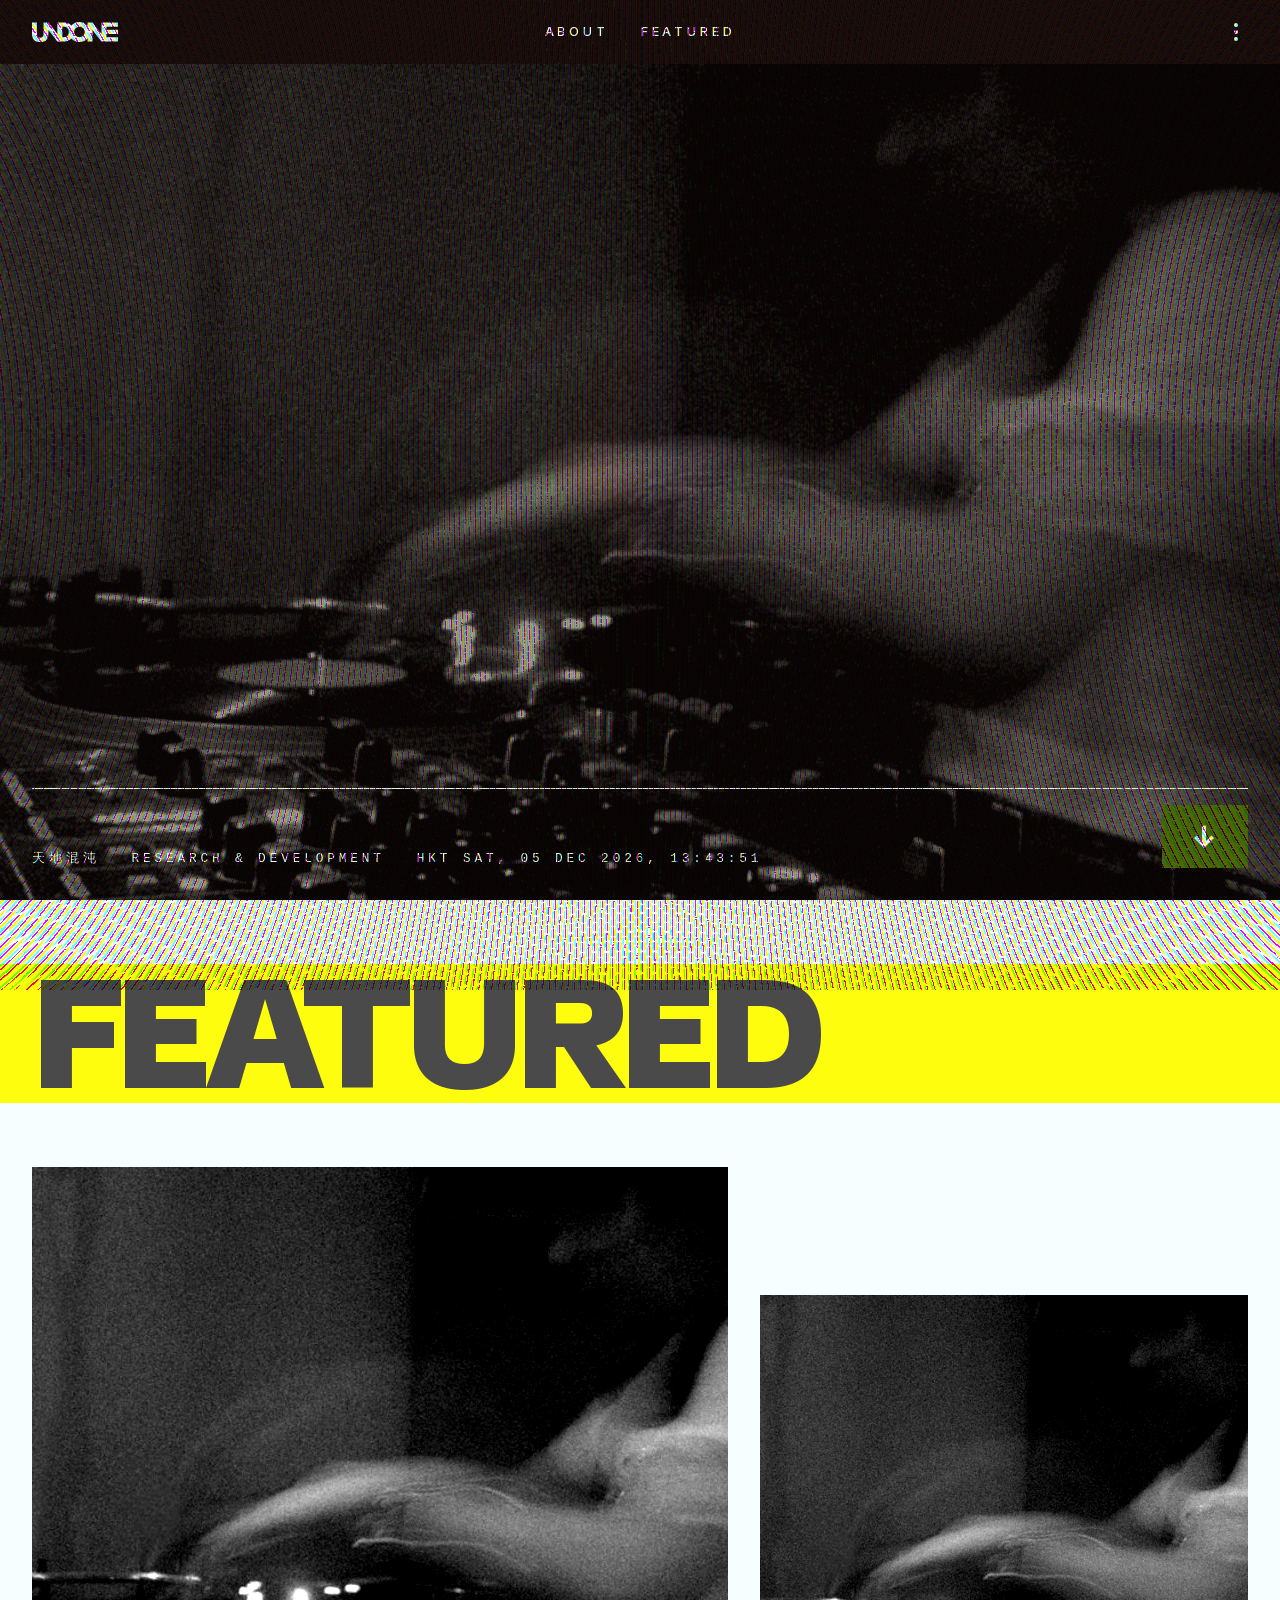
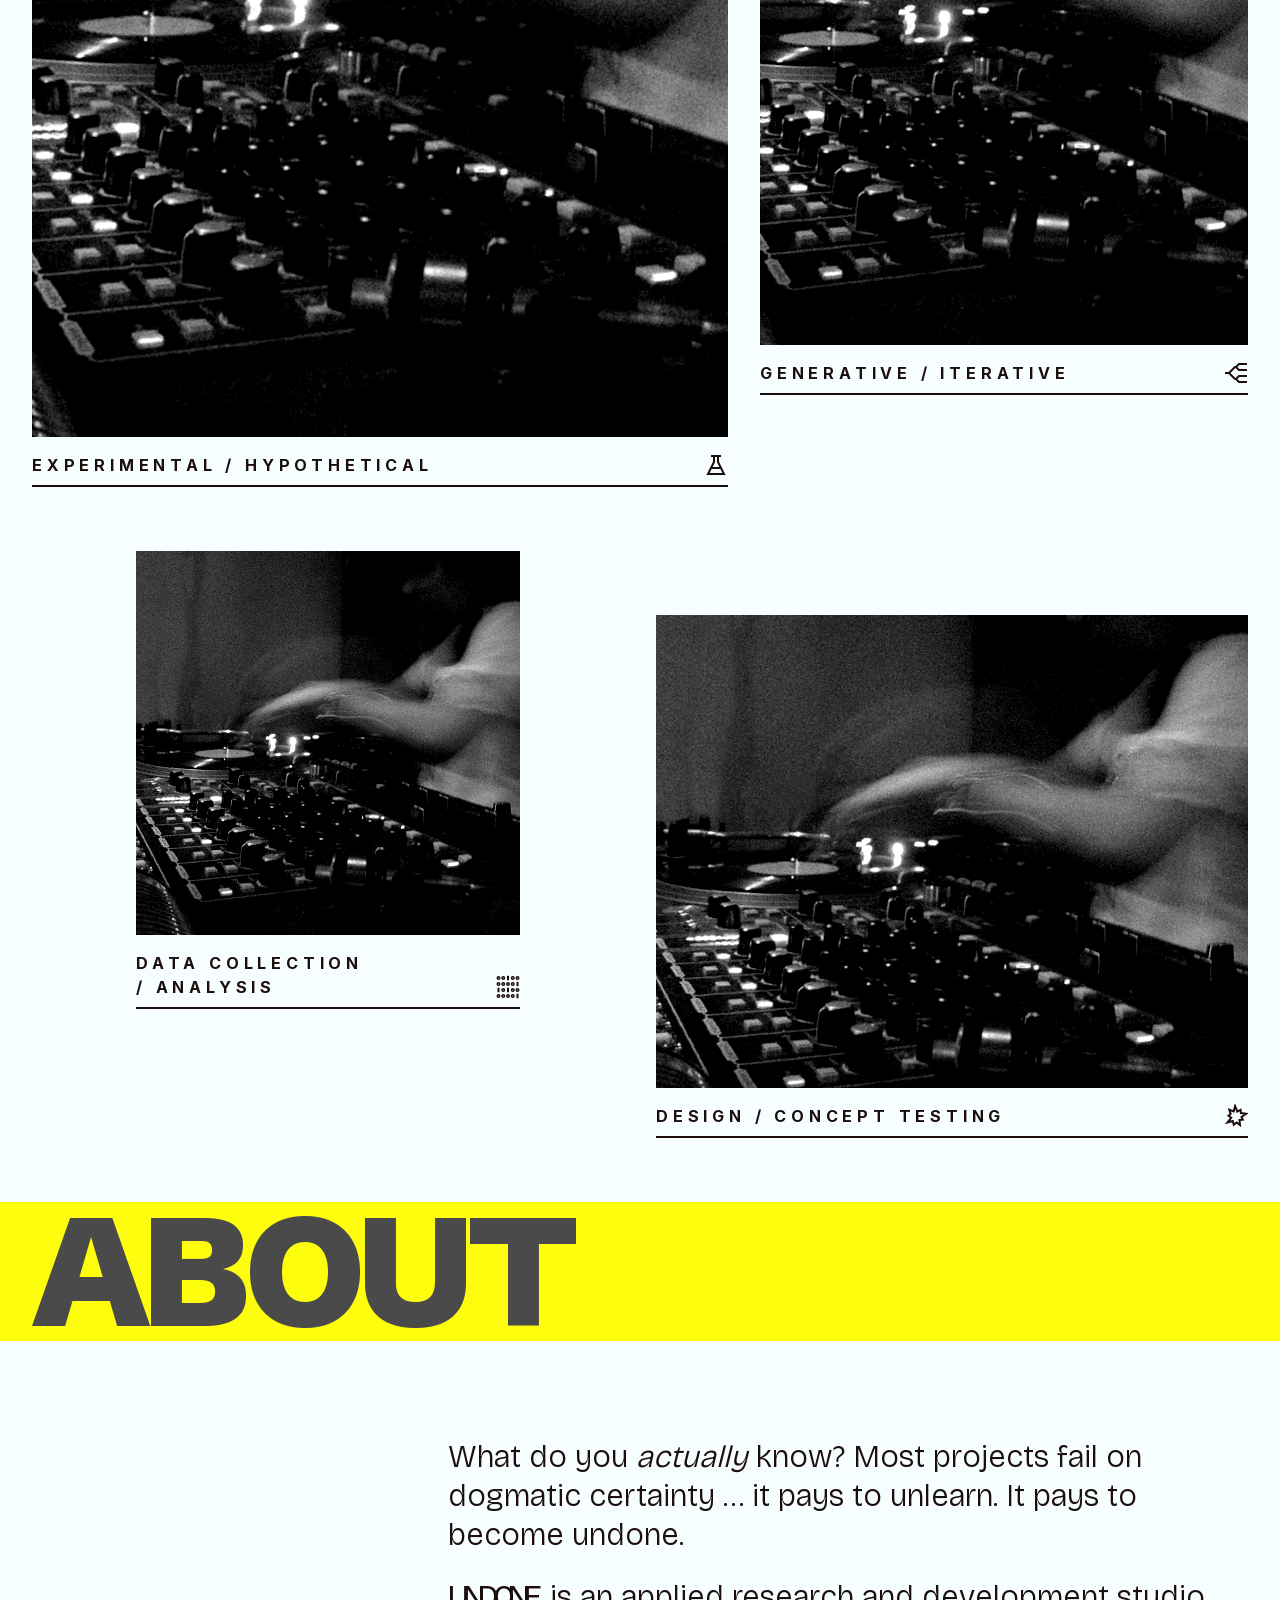
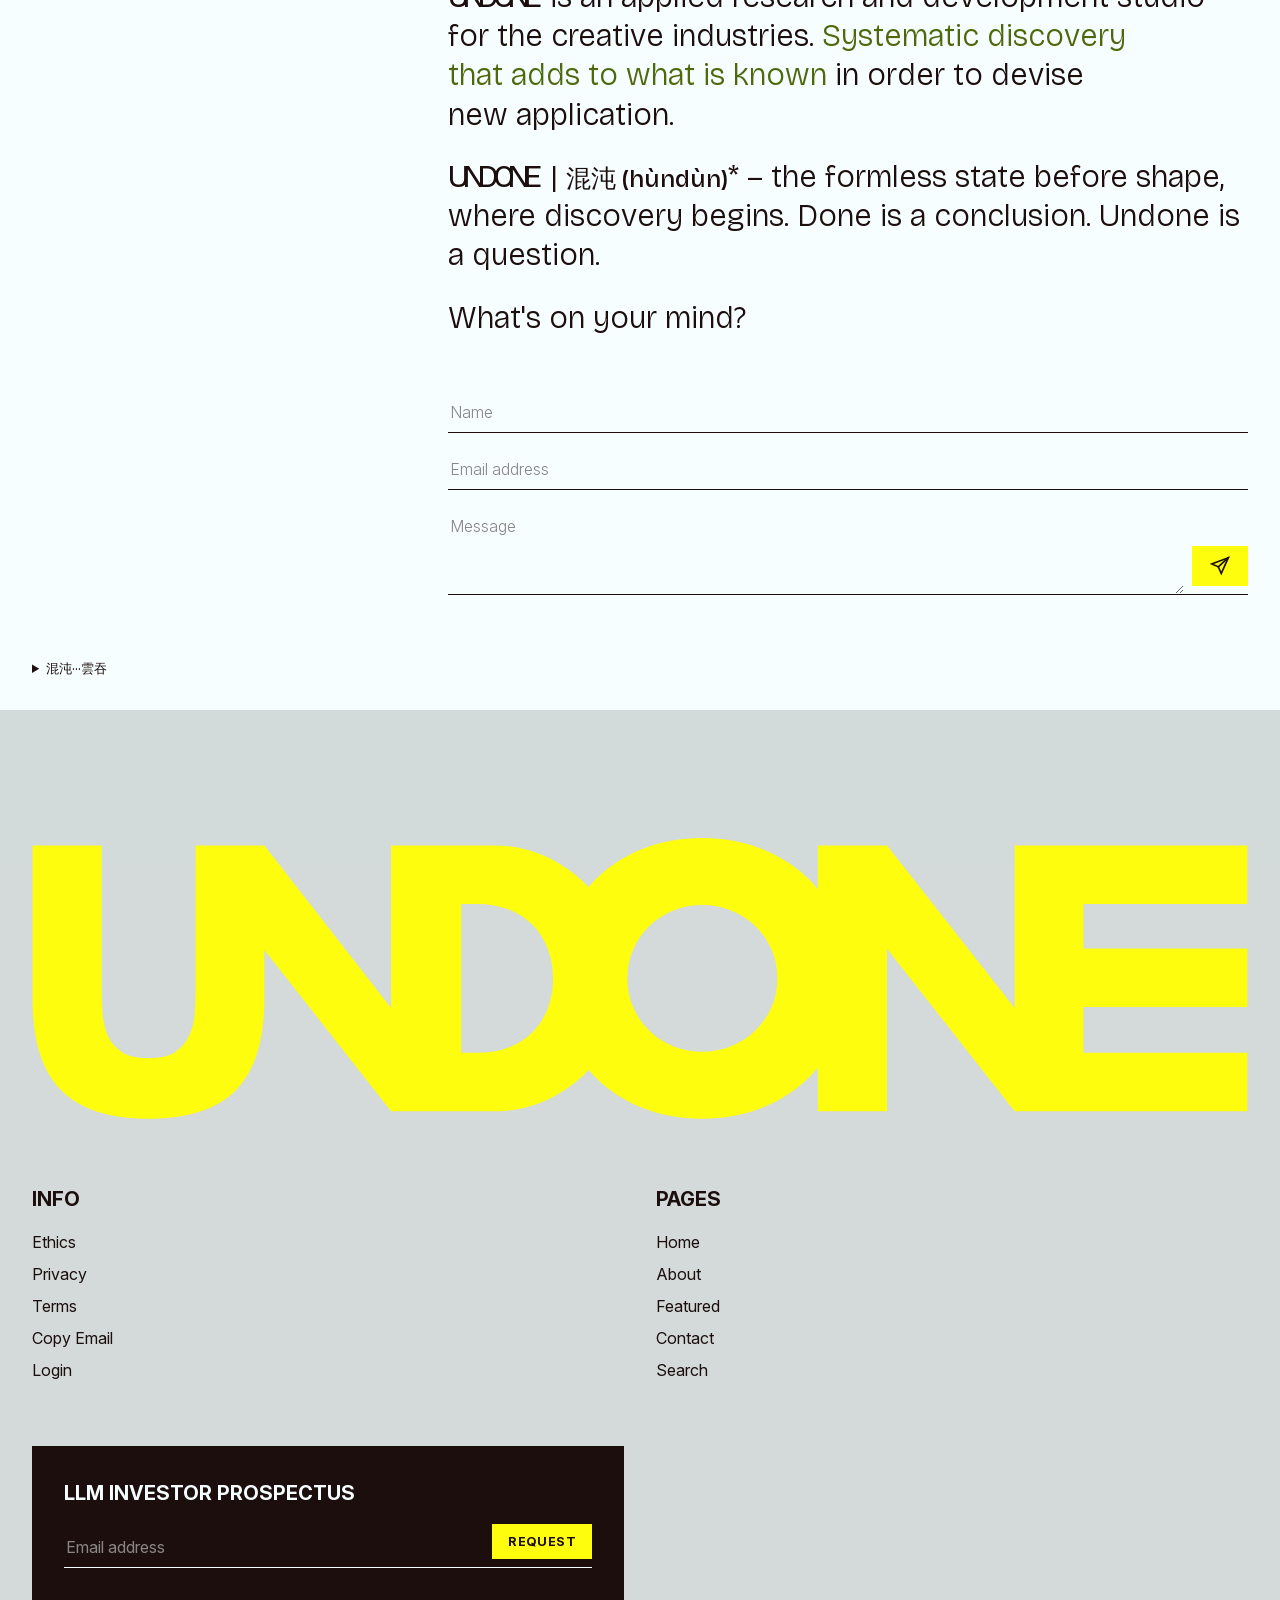
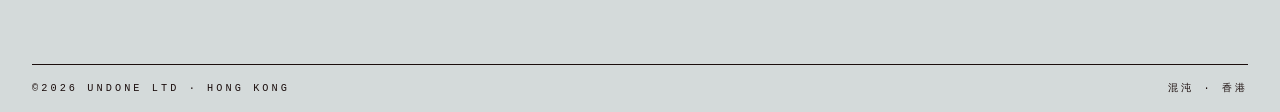
<file: index.html>
<!DOCTYPE html>
<html lang="en">
	<head>
		<meta charset="UTF-8">
		<meta name="viewport" content="width=device-width, initial-scale=1, viewport-fit=cover">
		<title>Undone Limited</title>
		<meta name="description" content="Undone Ltd — Research & Development. Hong Kong.">
		
		<link rel="canonical" href="https://undoneltd.com/">

		<meta name="color-scheme" content="light">
		<meta name="theme-color" content="#1B0E0D">

		<meta property="og:type" content="website">
		<meta property="og:url" content="https://undoneltd.com/">
		<meta property="og:title" content="Undone Limited">
		<meta property="og:description" content="Research & Development. Hong Kong.">
		<meta property="og:image" content="https://undoneltd.com/assets/img/undone-og.png">
		<meta property="og:image:width" content="1200">
		<meta property="og:image:height" content="630">
		<meta property="og:image:alt" content="Undone Limited logo">
		<meta name="twitter:card" content="summary_large_image">

		<link rel="icon" href="assets/favicon/favicon.ico" sizes="any">
		<link rel="icon" type="image/png" sizes="32x32" href="assets/favicon/favicon-32x32.png">
		<link rel="icon" type="image/png" sizes="16x16" href="assets/favicon/favicon-16x16.png">
		<link rel="apple-touch-icon" href="assets/favicon/apple-touch-icon.png">
		<link rel="manifest" href="assets/favicon/site.webmanifest">

		<link rel="preload" href="assets/fonts/BricolageGrotesque-Variable-latin.woff2" as="font" type="font/woff2" crossorigin>		
		<link rel="preload" href="assets/fonts/SchibstedGrotesk-Variable-latin.woff2" as="font" type="font/woff2" crossorigin>
		<link rel="preload" href="assets/fonts/Inter-Variable-latin.woff2" as="font" type="font/woff2" crossorigin>
		<link rel="stylesheet" href="assets/css/reset.css">
		<link rel="stylesheet" href="assets/css/style.css">
		<script src="assets/js/background.js" defer></script>
		<script src="assets/js/crt.js" defer></script>
		<script src="assets/js/main.js" defer></script>
	</head>
	<body>
		<header data-contents="nav">
			<a data-contents="brand" href="#" aria-label="Undone Limited — home"></a>
			<div data-contents="nav-links" role="navigation" aria-label="Primary">
				<a href="#about">About</a>
				<a href="#featured">Featured</a>
			</div>
			<div data-contents="nav-icons">
				<button data-contents="icon-more" popovertarget="nav-menu" aria-label="Menu"></button>
				<div data-contents="nav-menu" id="nav-menu" popover>
					<a data-contents="icon-search" href="#" aria-label="Search"></a>
					<a data-contents="icon-home" href="#" aria-label="Home"></a>
					<a data-contents="icon-about" href="#about" aria-label="About"></a>
					<a data-contents="icon-featured" href="#featured" aria-label="Featured"></a>
					<a data-contents="icon-contact" href="#contact" aria-label="Contact"></a>
					<a data-contents="icon-cart" href="#" aria-label="Cart"></a>
					<div data-contents="icon-ruler" aria-hidden="true"></div>
					<a data-contents="icon-login" href="#" aria-label="Login"></a>
				</div>
			</div>
		</header>

		<main>
<!------------------------>
			<header data-contents="hero">
				<figure data-contents="hero-image">
					<img src="assets/img/anon.jpg" alt="" width="800" height="800" fetchpriority="high">
				</figure>
				<div data-contents="hero-content">
					<div data-contents="split-headline" role="heading" aria-level="1">
						<div>Become</div>
						<div>Undone</div>
					</div>
					<div data-contents="hero-bar">
						<div data-contents="hero-meta">
							<p lang="zh-Hant-HK">天地混沌</p>
							<p>Research & Development</p>
							<p data-contents="hk-time" aria-live="off"></p>
						</div>
						<a data-contents="cta" href="#about">&darr;</a>
					</div>
				</div>
			</header>
<!------------------------>
			<div data-contents="divider" id="featured">
				<h2>Featured</h2>
			</div>
<!------------------------>
			<div data-contents="products" id="shop">
				<article data-contents="product">
					<a href="#">
						<figure>
							<img src="assets/img/anon.jpg" alt="" width="800" height="800" loading="lazy">
							<p data-contents="badge">More details</p>
						</figure>
						<div data-contents="product-meta">
							<h3>Experimental / Hypothetical</h3>
							<p><span data-contents="icon-experimental" aria-hidden="true"></span></p>
						</div>
					</a>
				</article>
				<article data-contents="product">
					<a href="#">
						<figure>
							<img src="assets/img/anon.jpg" alt="" width="800" height="800" loading="lazy">
							<p data-contents="badge" >More details</p>
						</figure>
						<div data-contents="product-meta">
							<h3>Generative / Iterative</h3>
							<p><span data-contents="icon-iterative" aria-hidden="true"></span></p>
						</div>
					</a>
				</article>
				<article data-contents="product">
					<a href="#">
						<figure>
							<img src="assets/img/anon.jpg" alt="" width="800" height="800" loading="lazy">
							<p data-contents="badge">More details</p>
						</figure>
						<div data-contents="product-meta">
							<h3>Data Collection / Analysis</h3>
							<p><span data-contents="icon-data" aria-hidden="true"></span></p>
						</div>
					</a>
				</article>
				<article data-contents="product">
					<a href="#">
						<figure>
							<img src="assets/img/anon.jpg" alt="" width="800" height="800" loading="lazy">
							<p data-contents="badge">More details</p>
						</figure>
						<div data-contents="product-meta">
							<h3>Design / Concept Testing</h3>
							<p><span data-contents="icon-testing" aria-hidden="true"></span></p>
						</div>
					</a>
				</article>
			</div>
<!------------------------>
			<div data-contents="divider" id="about">
				<h2>About</h2>
			</div>
			<article data-contents="dialog">
				<!-- <h2 data-contents="label"></h2> -->
				<div data-contents="statement">
					<p>What do you <em>actually</em> know? Most projects fail on dogmatic certainty &hellip; it pays to unlearn. It pays to become undone.</p>
					
					<p><b>Undone</b> is an applied research and development studio for the creative industries. <i data-contents="highlight">Systematic discovery that adds to what is known</i> in order to devise new application.</p>
					
					<p><b>Undone</b> | <i lang="zh-Hant-HK">混沌 (hùndùn)</i>* – the formless state before shape, where discovery begins. Done is a conclusion. Undone is a question.</p>

					<p>What's on your mind?</p>
					<form data-contents="contact" action="#" method="post" id="contact">
						<div data-contents="field">
							<input type="text" name="name" placeholder="Name" aria-label="Name" autocomplete="name" required>
						</div>
						<div data-contents="field">
							<input type="email" name="email" placeholder="Email address" aria-label="Email address" autocomplete="email" required>
						</div>
						<div data-contents="field">
							<textarea name="message" rows="3" placeholder="Message" aria-label="Message" required></textarea>
							<button type="submit" data-contents="icon-contact" aria-label="Send"></button>
						</div>
					</form>
				</div>
				<div data-contents="label">
					<details>
						<summary><i lang="zh-Hant-HK">混沌···雲吞</i></summary>
						<p>Chaos dumplings? Swap the water|<i lang="zh-Hant-HK">氵</i> radical for food|<i lang="zh-Hant-HK">飠</i> and <i lang="zh-Hant-HK">chaos|混沌</i> becomes dumpling soup|<i lang="zh-Hant-HK">餛飩</i> &hellip; The Cantonese phono-semantic match becomes <i lang="zh-Hant-HK">雲吞</i>|wonton. Hùndùn, wonton, undone, we approve literally and figuratively.</p>
					</details>
					</div>
				</article>
				<!------------------------>
			<canvas data-contents="crt" aria-hidden="true"></canvas>
		</main>

		<footer data-contents="footer">
			<div data-contents="large-logo" aria-hidden="true"></div>
			<div>
				<h4>Info</h4>
				<div data-contents="footer-links">
					<a href="#">Ethics</a>
					<a href="#">Privacy</a>					
					<a href="#">Terms</a>
					<a href="#" data-u="info" data-d="undoneltd.com" data-copy aria-live="polite">Copy Email</a>
					<a href="#">Login</a>
				</div>
			</div>
			<div>
				<h4>Pages</h4>
				<div data-contents="footer-links">
					<a href="#" aria-label="Home">Home</a>
					<a href="#about" aria-label="About">About</a>
					<a href="#featured" aria-label="Featured">Featured</a>
					<a href="#contact" aria-label="Contact">Contact</a>
					<a href="#" aria-label="Search">Search</a>
				</div>
			</div>
			<form data-contents="newsletter" action="#" method="post">
				<h4>LLM Investor Prospectus</h4>
				<div data-contents="field">
					<input type="email" name="email" placeholder="Email address" aria-label="Email address" autocomplete="email" required>
					<button type="submit" >Request</button>
				</div>
			</form>
			<div data-contents="copyright">
				<p>©2026 Undone Ltd · Hong Kong</p><p lang="zh-Hant-HK">混沌 · 香港</p>
			</div>
		</footer>

		<div data-contents="noise" aria-hidden="true"></div>
	</body>
</html>
</file>
<file: assets/css/style.css>
/*==============================

Fonts (self-hosted, SIL Open Font License)

===============================*/

@font-face {
    font-family: "Bricolage Grotesque";
    src: url("../fonts/BricolageGrotesque-Variable-latin.woff2") format("woff2");
    font-weight: 200 800;
    font-stretch: 75% 100%;
    font-display: swap;
}

@font-face {
    font-family: "Schibsted Grotesk";
    src: url("../fonts/SchibstedGrotesk-Variable-latin.woff2") format("woff2");
    font-weight: 400 900;
    font-display: swap;
}

@font-face {
    font-family: "Inter";
    src: url("../fonts/Inter-Variable-latin.woff2") format("woff2");
    font-weight: 100 900;
    font-display: swap;
}

/*==============================

Tokens

===============================*/

:root {
    /* Palette */
    --ink-rgb: 27 14 13;        /* #1B0E0D - rgb(27 14 13) */
    --paper-rgb: 247 254 255;   /* #F7FEFF -  rgb(247 254 255) */
    --neon-rgb: 253 253 13;     /* #FDFD0D - rgb(253 253 13) */
    --rule-rgb: 174 227 18;    /* #AEE312 - rgb(174 227 18) */
    --accent-rgb: 76 106 11;     /* #4C6A0B  - rgb(76 106 11)*/
    --deep-rgb: 73 74 73;       /* #424834  - rgb(44 45 43)*/
    
    --c-paper: rgb(var(--paper-rgb));
    --c-ink: rgb(var(--ink-rgb));
    --c-accent: rgb(var(--accent-rgb));
    --c-neon: rgb(var(--neon-rgb));
    --c-deep: rgb(var(--deep-rgb));
    --c-smoke: rgba(var(--deep-rgb) / 0.2);
    --c-shadow: rgba(var(--ink-rgb) / 0.1);

    /* Scale: everything derives from these two */
    --unit: 1rem;
    --ratio: 1.25;

    --sp-1: calc(var(--unit) * 0.25);
    --sp-2: calc(var(--unit) * 0.5);
    --sp-3: var(--unit);
    --sp-4: calc(var(--unit) * 2);
    --sp-5: calc(var(--unit) * 4);
    --sp-6: calc(var(--unit) * 8);

    --fs-0: var(--unit);
    --fs--1: calc(var(--fs-0) / var(--ratio));
    --fs--2: calc(var(--fs--1) / var(--ratio));
    --fs-1: calc(var(--fs-0) * var(--ratio));
    --fs-2: calc(var(--fs-1) * var(--ratio));
    --fs-3: calc(var(--fs-2) * var(--ratio));
    --fs-4: calc(var(--fs-3) * var(--ratio));
    --fs-5: calc(var(--fs-4) * var(--ratio));

    --fs-hero: 13.5vw;
    --fs-divider: 12vw;
    --indent-hero: 20vw;
    --indent-text: calc(var(--unit) * 3);

    --gutter: var(--sp-4);
    --nav-h: var(--sp-5);
    --icon: calc(var(--unit) * 1.5);
    --hit: max(0px, calc((2.75rem - var(--icon)) / 2));
    --menu-w: max(calc(var(--icon) + var(--gutter)), calc(var(--icon) + 2 * var(--hit)));
    --rule: calc(var(--unit) / 16);
    --underline: calc(var(--rule) * 2);

    /* Typography */
    --font-cjk: "PingFang HK", "PingFang TC", "Noto Sans CJK TC", "Noto Sans TC", "Microsoft JhengHei";
    --font-body: "Inter", "Helvetica Neue", var(--font-cjk), sans-serif;
    --font-display: "Schibsted Grotesk", "Helvetica Neue", var(--font-cjk), sans-serif;
    --font-statement: "Bricolage Grotesque", "Helvetica Neue", var(--font-cjk), sans-serif;
    --font-mono: ui-monospace, "SF Mono", Menlo, var(--font-cjk), monospace;
    --lh-split: 0.75;
    --lh-display: 0.85;
    --lh-body: 1.5;
    --track-tight: -0.05em;
    --track-open: 0.03em;
    --track-wide: 0.3em;

    /* Motion */
    --t-fast: 150ms;
    --t-slow: 300ms;
    --ease-out: cubic-bezier(0.165, 0.84, 0.44, 1);
    --bg-trans: calc(0.3ms * var(--bg-t, 800));
    --bg-ease: linear(0, 0.108, 0.328, 0.555, 0.742, 0.875, 0.959, 1.005, 1.024, 1.028, 1.025, 1.018, 1.012, 1.007, 1.003, 1.001, 1, 0.999, 0.999, 0.999, 1);

    /* Texture & imagery */
    --img-filter: grayscale(1) contrast(1.35);
    --noise-opacity: 0.2;
    --crt-opacity: 0.07;
    --noise: url("data:image/svg+xml,%3Csvg xmlns='http://www.w3.org/2000/svg' width='256' height='256'%3E%3Cfilter id='n'%3E%3CfeTurbulence type='fractalNoise' baseFrequency='0.9' numOctaves='3' stitchTiles='stitch'/%3E%3C/filter%3E%3Crect width='100%25' height='100%25' filter='url(%23n)'/%3E%3C/svg%3E");
    --icon-search: url("data:image/svg+xml,%3Csvg xmlns='http://www.w3.org/2000/svg' viewBox='0 0 24 24' fill='none' stroke='black' stroke-width='2' stroke-linecap='square'%3E%3Ccircle cx='10.5' cy='10.5' r='6.5'/%3E%3Cpath d='M15.5 15.5 21 21'/%3E%3C/svg%3E");
    --icon-cart: url("data:image/svg+xml,%3Csvg xmlns='http://www.w3.org/2000/svg' viewBox='0 0 24 24' fill='none' stroke='black' stroke-width='2' stroke-linecap='square'%3E%3Cpath d='M4 8h16l-1 13H5z'/%3E%3Cpath d='M9 8V6a3 3 0 0 1 6 0v2'/%3E%3C/svg%3E");
    --icon-more: url("data:image/svg+xml,%3Csvg xmlns='http://www.w3.org/2000/svg' viewBox='0 0 24 24'%3E%3Ccircle cx='12' cy='5' r='2'/%3E%3Ccircle cx='12' cy='12' r='2'/%3E%3Ccircle cx='12' cy='19' r='2'/%3E%3C/svg%3E");
    --icon-close: url("data:image/svg+xml,%3Csvg xmlns='http://www.w3.org/2000/svg' viewBox='0 0 24 24' fill='none' stroke='black' stroke-width='2' stroke-linecap='square'%3E%3Cpath d='M5 5 19 19M19 5 5 19'/%3E%3C/svg%3E");
    --icon-home: url("data:image/svg+xml,%3Csvg xmlns='http://www.w3.org/2000/svg' viewBox='0 0 24 24' fill='none' stroke='black' stroke-width='2' stroke-linecap='square'%3E%3Cpath d='M3 11 12 3l9 8'/%3E%3Cpath d='M5 9.5V21h14V9.5'/%3E%3Cpath d='M10 21v-6h4v6'/%3E%3C/svg%3E");
    --icon-about: url("data:image/svg+xml,%3Csvg xmlns='http://www.w3.org/2000/svg' viewBox='0 0 24 24' fill='none' stroke='black' stroke-width='2' stroke-linecap='square'%3E%3Cpath d='M2 12s3.5-7 10-7 10 7 10 7-3.5 7-10 7S2 12 2 12z'/%3E%3Ccircle cx='12' cy='12' r='3'/%3E%3C/svg%3E");
    --icon-featured: url("data:image/svg+xml,%3Csvg xmlns='http://www.w3.org/2000/svg' viewBox='0 0 24 24' fill='none' stroke='black' stroke-width='2' stroke-linecap='square'%3E%3Cpath d='M12 21 3.8 12.7a5 5 0 0 1 7.1-7.1L12 6.7l1.1-1.1a5 5 0 0 1 7.1 7.1z'/%3E%3C/svg%3E");
    --icon-contact: url("data:image/svg+xml,%3Csvg xmlns='http://www.w3.org/2000/svg' viewBox='0 0 24 24' fill='none' stroke='black' stroke-width='2' stroke-linecap='square'%3E%3Cpath d='M22 2 2 9.5l8 3.5 3.5 8z'/%3E%3Cpath d='M22 2 10 13'/%3E%3C/svg%3E");
    --icon-login: url("data:image/svg+xml,%3Csvg xmlns='http://www.w3.org/2000/svg' viewBox='0 0 24 24' fill='none' stroke='black' stroke-width='2' stroke-linecap='square'%3E%3Cpath d='M14 3h7v18h-7'/%3E%3Cpath d='M3 12h12'/%3E%3Cpath d='M11 8l4 4-4 4'/%3E%3C/svg%3E");
    --icon-ruler: url("data:image/svg+xml,%3Csvg xmlns='http://www.w3.org/2000/svg' viewBox='0 0 24 24' fill='none' stroke='black' stroke-width='2' stroke-linecap='square'%3E%3Cpath d='M3 12h18'/%3E%3C/svg%3E");
    --icon-experimental: url("data:image/svg+xml,%3Csvg xmlns='http://www.w3.org/2000/svg' viewBox='0 0 24 24' fill='none' stroke='black' stroke-width='2' stroke-linecap='square'%3E%3Cpath d='M8 3h8'/%3E%3Cpath d='M10 3v6L4 21h16L14 9V3'/%3E%3Cpath d='M7 15h10' stroke-linecap='butt'/%3E%3C/svg%3E");
    --icon-iterative: url("data:image/svg+xml,%3Csvg xmlns='http://www.w3.org/2000/svg' viewBox='0 0 24 24' fill='none' stroke='black' stroke-width='2' stroke-linecap='square'%3E%3Cpath d='M2 12H5L11 6H12L15 3H22M2 12H5L11 6H12L15 9H22M2 12H5L11 18H12L15 15H22M2 12H5L11 18H12L15 21H22'/%3E%3C/svg%3E");
    --icon-data: url("data:image/svg+xml,%3Csvg xmlns='http://www.w3.org/2000/svg' viewBox='0 0 24 24' fill='none' stroke='black' stroke-width='2' stroke-linecap='square'%3E%3Ccircle cx='2.5' cy='3' r='1.25' stroke-width='1.5'/%3E%3Ccircle cx='7.25' cy='3' r='1.25' stroke-width='1.5'/%3E%3Cpath d='M12 0.75v4.5' stroke-linecap='butt'/%3E%3Ccircle cx='16.75' cy='3' r='1.25' stroke-width='1.5'/%3E%3Ccircle cx='21.5' cy='3' r='1.25' stroke-width='1.5'/%3E%3Ccircle cx='2.5' cy='9' r='1.25' stroke-width='1.5'/%3E%3Ccircle cx='7.25' cy='9' r='1.25' stroke-width='1.5'/%3E%3Ccircle cx='12' cy='9' r='1.25' stroke-width='1.5'/%3E%3Ccircle cx='16.75' cy='9' r='1.25' stroke-width='1.5'/%3E%3Cpath d='M21.5 6.75v4.5' stroke-linecap='butt'/%3E%3Cpath d='M2.5 12.75v4.5' stroke-linecap='butt'/%3E%3Ccircle cx='7.25' cy='15' r='1.25' stroke-width='1.5'/%3E%3Cpath d='M12 12.75v4.5' stroke-linecap='butt'/%3E%3Ccircle cx='16.75' cy='15' r='1.25' stroke-width='1.5'/%3E%3Ccircle cx='21.5' cy='15' r='1.25' stroke-width='1.5'/%3E%3Ccircle cx='2.5' cy='21' r='1.25' stroke-width='1.5'/%3E%3Ccircle cx='7.25' cy='21' r='1.25' stroke-width='1.5'/%3E%3Ccircle cx='12' cy='21' r='1.25' stroke-width='1.5'/%3E%3Ccircle cx='16.75' cy='21' r='1.25' stroke-width='1.5'/%3E%3Cpath d='M21.5 18.75v4.5' stroke-linecap='butt'/%3E%3C/svg%3E");
    --icon-testing: url("data:image/svg+xml,%3Csvg xmlns='http://www.w3.org/2000/svg' viewBox='0 0 24 24' fill='none' stroke='black' stroke-width='2' stroke-linecap='square'%3E%3Cpath d='M11.1 2.0 13.3 7.7 16.6 5.9 16.9 9.1 22.1 9.8 17.5 13.0 18.8 15.7 15.5 16.0 16.0 21.1 12.5 18.5 9.8 20.7 8.8 17.0 3.4 18.5 7.2 13.8 4.5 11.8 6.6 10.0 5.3 5.8 9.7 7.5z' stroke-linejoin='miter'/%3E%3C/svg%3E");
}

@media (width < 35rem) {
    :root {
        --fs-hero: 16vw;
        --gutter: var(--sp-3);
        --nav-h: calc(var(--unit) * 3.5);
    }
}

@media (width > 80rem) {
    :root {
        --unit: 1.125rem;
        --gutter: calc(var(--unit) * 3);
    }
}

/*==============================

Base

===============================*/

html {
    background-color: var(--c-paper);
    color: var(--c-ink);
    font-family: var(--font-body);
    font-size: 100%;
    line-height: var(--lh-body);
    text-rendering: optimizeLegibility;
    scroll-padding-top: var(--nav-h);
    scroll-behavior: smooth;
}

body {
    overflow-x: clip;
}

a {
    color: inherit;
    text-decoration: none;
}

img {
    width: 100%;
    height: 100%;
    object-fit: cover;
    filter: var(--img-filter);
}

:focus-visible {
    outline: var(--underline) solid var(--c-accent);
    outline-offset: var(--sp-1);
}

/*==============================

Background animation (from style.css)

===============================*/

body::before {
    content: "";
    position: fixed;
    inset: 0;
    z-index: -10;
    background-color: var(--c-smoke);
    mask: url("../../assets/img/undone-text-logo.svg") no-repeat;
    mask-size: auto calc(var(--bg-zoom, 3) * 30%);
    mask-position: var(--bg-x, 50%) var(--bg-y, 50%);
    transform: rotate(180deg);
    transition:
        mask-position var(--bg-trans) var(--bg-ease),
        mask-size var(--bg-trans) var(--bg-ease);
}

body::after {
    content: "";
    position: fixed;
    inset: 0;
    z-index: -5;
    pointer-events: none;
    -webkit-backdrop-filter: blur(var(--bg-b, 40px));
    backdrop-filter: blur(var(--bg-b, 40px));
    transition: backdrop-filter var(--bg-trans) var(--bg-ease);
}

main::before {
    content: "";
    position: fixed;
    inset: 0;
    z-index: -1;
    background-color: var(--c-smoke);
    mask: url("../../assets/img/undone-text-logo.svg") no-repeat;
    mask-size: auto calc(var(--bg-zoom, 3) * 50%);
    mask-position: var(--bg-x, 50%) var(--bg-y, 50%);
    transition:
        mask-position var(--bg-trans) var(--bg-ease),
        mask-size var(--bg-trans) var(--bg-ease);
}

[data-contents="crt"] {
    --crt-overscan: 10;
    position: fixed;
    top: calc(-1 * var(--crt-overscan) * var(--vh-lock, 100lvh) / 100);
    left: calc(-1 * var(--crt-overscan) * 100lvw / 100);
    width: calc(100lvw * (1 + 2 * var(--crt-overscan) / 100));
    height: calc(var(--vh-lock, 100lvh) * (1 + 2 * var(--crt-overscan) / 100));
    max-width: none;
    z-index: 10;
    pointer-events: none;
    opacity: var(--crt-opacity);
    mix-blend-mode: color-dodge;
}

[data-contents="crt"][data-gl] {
    background-image: none;
}

/*==============================

Texture overlay

===============================*/

[data-contents="noise"] {
    position: fixed;
    inset: 0;
    width: 100lvw;
    height: var(--vh-lock, 100lvh);
    z-index: 20;
    pointer-events: none;
    opacity: var(--noise-opacity);
    mix-blend-mode: multiply;
    background-image: var(--noise);
}

/*==============================

Navigation

===============================*/

[data-contents="nav"] {
    position: fixed;
    inset: 0 0 auto;
    z-index: 8;
    height: var(--nav-h);
    display: grid;
    grid-template-columns: 1fr auto 1fr;
    align-items: center;
    padding-inline: var(--gutter);
    color: var(--c-paper);
    background-color: var(--c-ink);
}

[data-contents="brand"] {
    justify-self: start;
    height: var(--fs-1);
    aspect-ratio: 441 / 102;
    background-color: currentColor;
    mask: url("../img/undone-text-logo.svg") left center / contain no-repeat;
}

[data-contents="nav-links"] {
    display: flex;
    gap: var(--sp-4);
    font-size: var(--fs--1);
    font-weight: 500;
    letter-spacing: var(--track-wide);
    text-transform: uppercase;
}

[data-contents="nav-icons"] {
    justify-self: end;
    margin-right: calc(-1 * var(--hit));
    display: flex;
    gap: var(--sp-3);
}

[data-contents^="icon-"] {
    position: relative;
    box-sizing: content-box;
    width: var(--icon);
    height: var(--icon);
    padding: var(--hit);
}

[data-contents^="icon-"]::after {
    content: "";
    position: absolute;
    inset: var(--hit);
    background-color: currentColor;
    mask: var(--glyph) center / contain no-repeat;
    transition: scale var(--t-fast) var(--ease-out);
}

[data-contents="icon-search"] { --glyph: var(--icon-search); }
[data-contents="icon-cart"]   { --glyph: var(--icon-cart); }
[data-contents="icon-home"]     { --glyph: var(--icon-home); }
[data-contents="icon-about"]    { --glyph: var(--icon-about); }
[data-contents="icon-featured"] { --glyph: var(--icon-featured); }
[data-contents="icon-contact"]  { --glyph: var(--icon-contact); }
[data-contents="icon-login"]    { --glyph: var(--icon-login); }
[data-contents="icon-ruler"]    { --glyph: var(--icon-ruler); }
[data-contents="icon-experimental"] { --glyph: var(--icon-experimental); }
[data-contents="icon-iterative"]    { --glyph: var(--icon-iterative); }
[data-contents="icon-data"]         { --glyph: var(--icon-data); }
[data-contents="icon-testing"]      { --glyph: var(--icon-testing); }

/* Popover icon menu */
[data-contents="icon-more"] {
    --glyph: var(--icon-more);
    border: 0;
    background: none;
    color: inherit;
    cursor: pointer;
}

[data-contents="nav"]:has(:popover-open) [data-contents="icon-more"] {
    --glyph: var(--icon-close);
}

[data-contents="nav-menu"] {
    position: fixed;
    inset: var(--nav-h) calc(var(--gutter) + var(--icon) / 2 - var(--menu-w) / 2) auto auto;
    width: var(--menu-w);
    margin: 0;
    padding: max(0px, calc(var(--gutter) / 2 - var(--hit))) 0;
    border: 0;
    overflow: visible;
    background-color: var(--c-ink);
    color: var(--c-paper);
    flex-direction: column;
    align-items: center;
    gap: max(0px, calc(var(--gutter) - 2 * var(--hit)));
    opacity: 0;
    transition:
        opacity var(--t-fast) ease-in-out,
        display var(--t-fast) allow-discrete,
        overlay var(--t-fast) allow-discrete;
}

[data-contents="nav-menu"]:popover-open {
    display: flex;
    opacity: 1;
}

[data-contents="nav-menu"] > * {
    flex-shrink: 0;
    transition: color var(--t-fast) var(--ease-out);
}

[data-contents="nav-menu"] > a:is(:hover, :focus-visible) {
    color: var(--c-neon);
}

[data-contents="nav-menu"] > a:is(:hover, :focus-visible)::after {
    scale: 1.05;
}
/* Hover labels, text from each link's aria-label */
[data-contents="nav-menu"] > [aria-label]::before {
    content: attr(aria-label);
    position: absolute;
    top: 50%;
    right: calc(100% + (var(--menu-w) - var(--icon)) / 2 - var(--hit));
    translate: 0 -50%;
    padding: var(--sp-1) var(--sp-2);
    background-color: var(--c-neon);
    color: var(--c-ink);
    font-size: var(--fs--1);
    font-weight: 500;
    letter-spacing: var(--track-wide);
    text-transform: uppercase;
    white-space: nowrap;
    pointer-events: none;
    opacity: 0;
    transition: opacity var(--t-fast) ease-in-out;
    box-shadow: 0 0 0.4rem var(--c-shadow);
}

[data-contents="nav-menu"] > :is(:hover, :focus-visible)::before {
    opacity: 1;
}

@starting-style {
    [data-contents="nav-menu"]:popover-open {
        opacity: 0;
    }
}

/* Neon underline links */
:is([data-contents="nav-links"], [data-contents="footer-links"]) a {
    position: relative;
    width: fit-content;
}

:is([data-contents="nav-links"], [data-contents="footer-links"]) a::after {
    content: "";
    position: absolute;
    inset: auto 0 calc(-1 * var(--sp-1));
    height: var(--underline);
    background-color: var(--c-neon);
    transform: scaleX(0);
    transform-origin: right;
    transition: transform var(--t-slow) var(--ease-out);
}

:is([data-contents="nav-links"], [data-contents="footer-links"]) a:is(:hover, :focus-visible)::after {
    transform: scaleX(1);
    transform-origin: left;
}

/*==============================

Hero

===============================*/

[data-contents="hero"] {
    position: relative;
    min-height: 100vh;
    min-height: var(--vh-static, 100svh);
    display: grid;
    align-content: end;
    padding: var(--gutter);
    background-color: var(--c-ink);
    color: var(--c-paper);
    overflow: hidden;
}

[data-contents="hero-image"] {
    position: absolute;
    inset: 0 0 auto;
    height: 100vh;
    height: var(--vh-lock, 100lvh);
}

[data-contents="hero-image"] img {
    object-position: center top;
    opacity: 0.6;
}

[data-contents="hero-content"] {
    position: relative;
    min-width: 0;
}

[data-contents="split-headline"] {
    font-family: var(--font-display);
    font-weight: 900;
    font-size: calc(var(--fs-hero) * var(--fit, 1));
    line-height: var(--lh-split);
    letter-spacing: var(--track-tight);
    text-transform: uppercase;
    white-space: nowrap;
}

[data-contents="split-headline"] > * {
    width: fit-content;
}

[data-contents="split-headline"] > :nth-child(2) {
    padding-left: var(--indent-hero);
    color: var(--c-accent);
}

[data-contents="hero-bar"] {
    display: flex;
    flex-wrap: wrap;
    justify-content: space-between;
    align-items: end;
    gap: var(--sp-3);
    margin-top: var(--sp-4);
    padding-top: var(--sp-3);
    border-top: var(--rule) solid var(--c-paper);
}

[data-contents="hero-meta"] {
    display: flex;
    flex-wrap: wrap;
    gap: var(--sp-2) var(--sp-4);
    font-family: var(--font-mono);
    font-size: var(--fs--1);
    letter-spacing: var(--track-wide);
    text-transform: uppercase;
}

[data-contents="cta"] {
    padding: var(--sp-3) var(--sp-4);
    background-color: var(--c-accent);
    color: var(--c-paper);
    font-family: var(--font-display);
    font-weight: 700;
    font-size: var(--fs-3);
    line-height: 1;
    letter-spacing: var(--track-open);
    text-transform: uppercase;
    transition:
        background-color var(--t-fast) var(--ease-out),
        color var(--t-fast) var(--ease-out);
}

[data-contents="cta"]:is(:hover, :focus-visible) {
    background-color: var(--c-neon);
    color: var(--c-ink);
}

/*==============================

Manifesto

===============================*/

[data-contents="dialog"] {
    display: grid;
    grid-template-columns: repeat(12, 1fr);
    gap: var(--sp-5) var(--gutter);
    padding: var(--gutter);
}

[data-contents="label"] {
    grid-column: 1 / span 4;
    align-self: start;
    font-size: var(--fs--1);
    font-weight: 500;
    /* letter-spacing: var(--track-wide); */
    text-transform: uppercase;
}

[data-contents="label"] p {
    padding-top: var(--sp-2);
    border-top: var(--rule) solid var(--c-ink);
    text-transform: none;
}

[data-contents="label"] h1 {
    font-family: var(--font-display);
    line-height: var(--lh-split);
    margin-bottom: var(--sp-2);
    font-size: var(--fs-0);
    font-weight: 100;
}

[data-contents="statement"] {
    display: grid;
    gap: 0.75em;
    grid-column: 5 / -1;
    font-family: var(--font-statement);
    font-weight: 300;
    font-size: clamp(var(--fs-1), 3.2vw, var(--fs-3));
    line-height: 1.25;
    /* text-indent: var(--indent-text); */
}

[data-contents="statement"] :is([lang|="zh"], [lang|="ja"], [lang|="ko"]) {
    font-style: normal;
    font-weight: 500;
    font-size: 80%;
}

b {
    letter-spacing: -0.205em;
    margin-right: 0.205em;
    text-transform: uppercase;
    font-weight: 400;
}

i {
    font-style: normal;    
}

[data-contents="highlight"] {
    color: var(--c-accent);
}

[data-contents="undone-text-logo"] {
    display: inline-block;
    height: 1cap;
    aspect-ratio: 441 / 102;
    margin: 0;
    background-color: currentColor;
    mask: url("../img/undone-text-logo.svg") center / contain no-repeat;
}

/*==============================

Category divider

===============================*/

[data-contents="divider"] {
    padding-block: var(--sp-1);
    background-color: var(--c-neon);
    overflow: hidden;
    margin: var(--sp-5) 0;
}

[data-contents="divider"] h2 {
    padding-inline: var(--gutter);
    color: var(--c-deep);
    font-family: var(--font-display);
    font-weight: 900;
    font-size: var(--fs-divider);
    line-height: var(--lh-display);
    letter-spacing: var(--track-tight);
    text-transform: uppercase;
    white-space: nowrap;
}

/*==============================

Product grid

===============================*/

[data-contents="products"] {
    display: grid;
    grid-template-columns: repeat(12, 1fr);
    align-items: start;
    gap: var(--sp-5) var(--gutter);
    padding: 0 var(--gutter);
}

[data-contents="product"]:nth-child(4n + 1) { grid-column: 1 / span 7; --aspect: 4 / 5; }
[data-contents="product"]:nth-child(4n + 2) { grid-column: 8 / span 5; --aspect: 3 / 4; margin-top: var(--sp-6); }
[data-contents="product"]:nth-child(4n + 3) { grid-column: 2 / span 4; --aspect: 1; }
[data-contents="product"]:nth-child(4n + 4) { grid-column: 7 / span 6; --aspect: 5 / 4; margin-top: var(--sp-5); }

[data-contents="product"] > a {
    display: block;
}

[data-contents="product"] figure {
    position: relative;
    aspect-ratio: var(--aspect);
    overflow: hidden;
    background-color: var(--c-ink);
}

[data-contents="product"] img {
    transform: scale(1.05);
    transition: transform var(--t-slow) var(--ease-out);
}

[data-contents="product-meta"] {
    display: flex;
    justify-content: space-between;
    align-items: baseline;
    gap: var(--sp-3);
    margin-top: var(--sp-2);
    padding-block: var(--sp-2);
    border-bottom: var(--underline) solid var(--c-ink);
    transition: border-color var(--t-fast) var(--ease-out);
}

[data-contents="product-meta"] h3 {
    font-size: var(--fs-0);
    font-weight: 700;
    letter-spacing: var(--track-wide);
    text-transform: uppercase;
}

[data-contents="product-meta"] p {
    font-family: var(--font-mono);
    font-size: var(--fs--1);
    letter-spacing: var(--track-wide);
}

[data-contents="product-meta"] p:has(> [data-contents^="icon-"]) {
    align-self: end;
}

[data-contents="product-meta"] [data-contents^="icon-"] {
    --hit: 0px;
    display: block;
}

[data-contents="product"]:is(:hover, :focus-within) img {
    transform: scale(1);
}

[data-contents="product"]:is(:hover, :focus-within) [data-contents="product-meta"] {
    border-color: var(--c-accent);
}

/* Neon interaction badge */
[data-contents="badge"] {
    position: absolute;
    top: var(--sp-3);
    right: var(--sp-3);
    padding: var(--sp-1) var(--sp-2);
    border-radius: 0;
    background-color: var(--c-neon);
    color: var(--c-ink);
    font-size: var(--fs--2);
    font-weight: 700;
    letter-spacing: var(--track-wide);
    text-transform: uppercase;
    opacity: 0;
    transition: opacity var(--t-slow) ease-in-out;
}

[data-contents="product"]:is(:hover, :focus-within) [data-contents="badge"] {
    opacity: 1;
}

/*==============================

Footer

===============================*/

[data-contents="footer"] {
    display: grid;
    grid-template-columns: repeat(4, minmax(0, 1fr));
    gap: var(--sp-5) var(--gutter);
    padding: var(--sp-6) var(--gutter) var(--sp-3);
    padding-bottom: max(var(--sp-3), env(safe-area-inset-bottom));
    background-color: rgb(var(--deep-rgb) / 0.2);
}

[data-contents="footer"] h4 {
    margin-bottom: var(--sp-3);
    font-size: var(--fs-1);
    font-weight: 700;
    text-transform: uppercase;
}

[data-contents="footer-links"] {
    display: flex;
    flex-direction: column;
    gap: var(--sp-2);
}

[data-contents="newsletter"] {
    padding: var(--sp-4);
    background-color: var(--c-ink);
    color: var(--c-paper);
}

[data-contents="contact"] {
    --field-focus: var(--c-accent);
    --field-hover-bg: var(--c-ink);
    --field-hover-fg: var(--c-paper);
    display: grid;
    gap: var(--sp-3);
    margin-top: var(--sp-4);
    font-family: var(--font-body);
    font-size: var(--fs-0);
    line-height: var(--lh-body);
    text-indent: 0;
}

[data-contents="field"] {
    display: flex;
    align-items: end;
    gap: var(--sp-2);
    border-bottom: var(--rule) solid currentColor;
    transition: border-color var(--t-fast) var(--ease-out);
}

[data-contents="field"]:focus-within {
    border-color: var(--field-focus, var(--c-neon));
}

[data-contents="field"] :is(input, textarea) {
    flex: 1;
    min-width: 0;
    padding-block: var(--sp-2);
    border: 0;
    background: transparent;
    color: inherit;
    outline: none;
}

[data-contents="field"] textarea {
    resize: vertical;
    min-height: var(--sp-5);
}

[data-contents="field"] ::placeholder {
    color: inherit;
    opacity: 0.5;
}

[data-contents="field"] button {
    margin-bottom: var(--sp-2);
    padding: var(--sp-2) var(--sp-3);
    border: 0;
    background-color: var(--c-neon);
    color: var(--c-ink);
    font-size: var(--fs--1);
    font-weight: 700;
    letter-spacing: var(--track-open);
    text-transform: uppercase;
    cursor: pointer;
    transition:
        background-color var(--t-fast) var(--ease-out),
        color var(--t-fast) var(--ease-out);
}

[data-contents="field"] button:is(:hover, :focus-visible) {
    background-color: var(--field-hover-bg, var(--c-paper));
    color: var(--field-hover-fg, var(--c-ink));
}

[data-contents="large-logo"] {
    grid-column: 1 / -1;
    width: 100%;
    aspect-ratio: 441 / 102;
    background-color: var(--c-neon);
    mask: url("../img/undone-text-logo.svg") center / contain no-repeat;
}

[data-contents="copyright"] {
    grid-column: 1 / -1;
    display: flex;
    flex-wrap: wrap;
    justify-content: space-between;
    gap: var(--sp-2);
    padding-top: var(--sp-3);
    border-top: var(--rule) solid var(--c-ink);
    font-family: var(--font-mono);
    font-size: var(--fs--2);
    letter-spacing: var(--track-wide);
    text-transform: uppercase;
}

/*==============================

Breakpoints: mobile < 35rem · tablet/laptop 35–80rem · desktop > 80rem

===============================*/

@media (width < 35rem) {
    [data-contents="brand"] {
        height: var(--fs-0);
    }

    [data-contents="nav-links"] {
        gap: var(--sp-3);
    }

    [data-contents="hero-bar"] {
        flex-direction: column;
        align-items: stretch;
    }

    [data-contents="cta"] {
        text-align: center;
    }

    [data-contents="dialog"] > *,
    [data-contents="products"] > [data-contents="product"] {
        grid-column: 1 / -1;
        margin-top: 0;
    }

    [data-contents="footer"] {
        grid-template-columns: minmax(0, 1fr);
    }
}

@media (35rem <= width <= 80rem) {
    [data-contents="footer"] {
        grid-template-columns: repeat(2, minmax(0, 1fr));
    }
}

@media (prefers-reduced-motion: reduce) {
    html {
        scroll-behavior: auto;
    }

    *, *::before, *::after {
        transition-duration: 0ms !important;
    }
}
</file>
